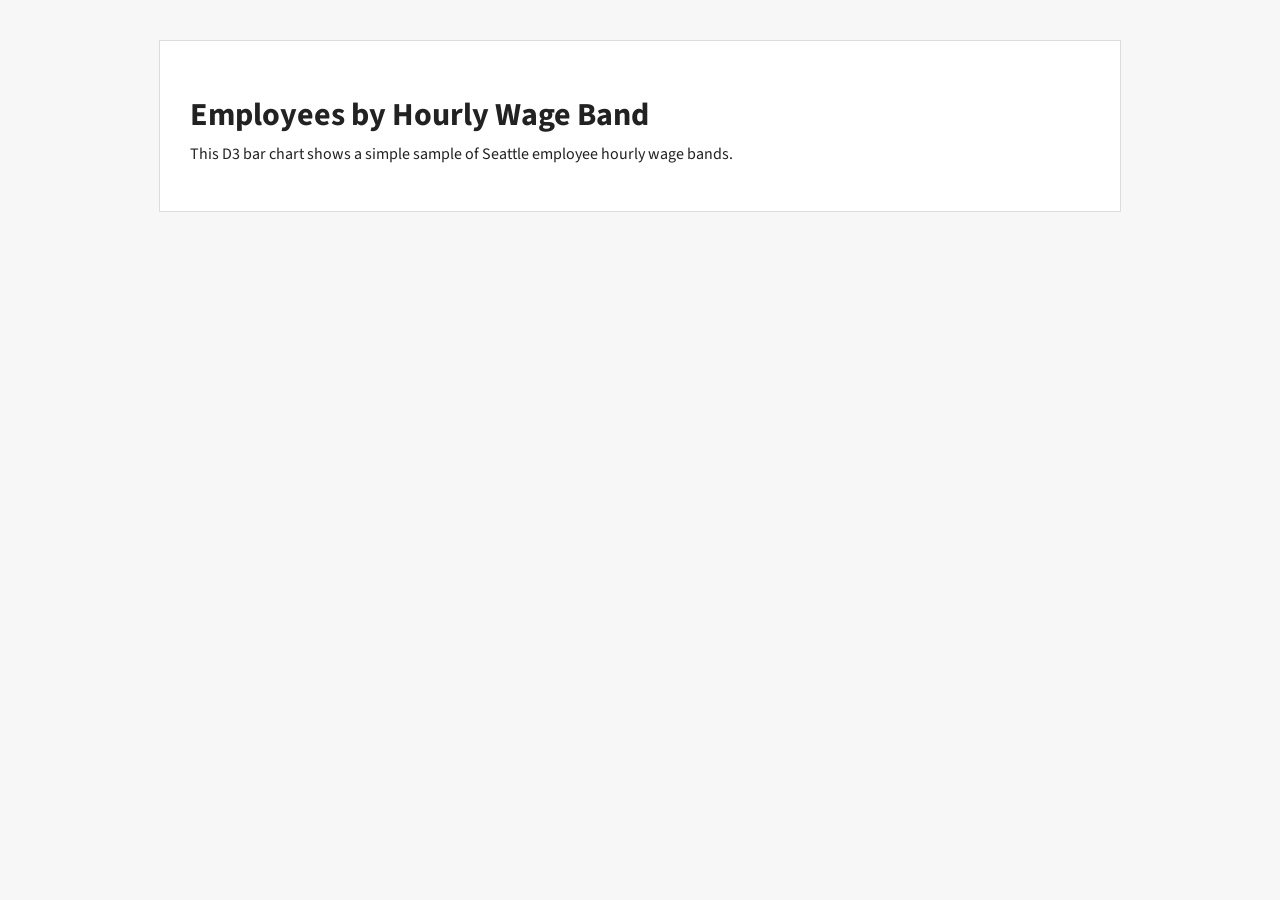
<file: d3-hw1/index.html>
<!DOCTYPE html>
<html lang="en">
    <head>
        <meta charset="utf-8">
        <title>D3 HW1 Bar Chart</title>
        <link rel="stylesheet" href="https://fonts.googleapis.com/css?family=Source+Sans+3">
        <link rel="stylesheet" href="./style.css">
    </head>
    <body>
        <main>
            <h1>Employees by Hourly Wage Band</h1>
            <p>This D3 bar chart shows a simple sample of Seattle employee hourly wage bands.</p>
            <div id="chart"></div>
        </main>

        <script src="https://d3js.org/d3.v7.min.js"></script>
        <script src="./main.js"></script>
    </body>
</html>
</file>
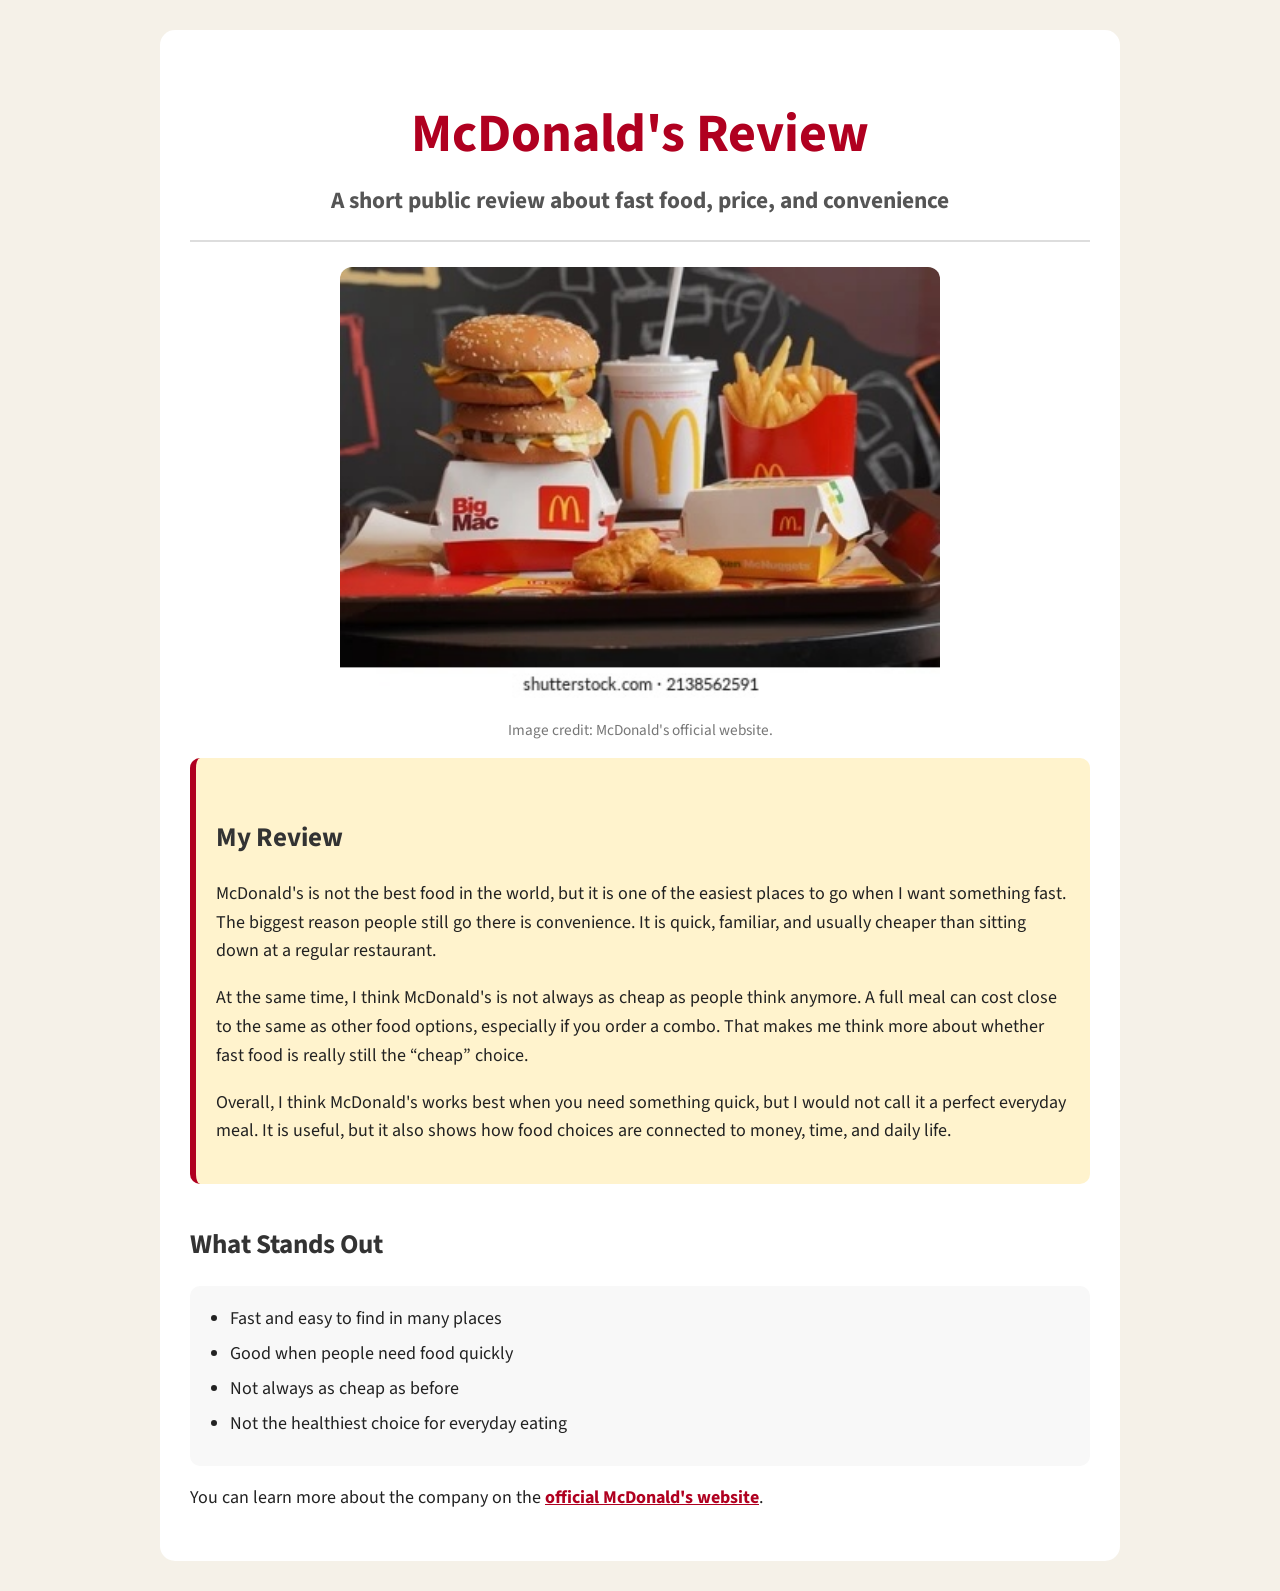
<file: Intro_HTML_CSS/index.html>
<!DOCTYPE html>
<html lang="en">
  <head>
    <meta charset="utf-8">
    <title>McDonald's Review</title>

    <!-- This links my Google Font and CSS file -->
    <link rel="stylesheet" href="https://fonts.googleapis.com/css?family=Source+Sans+3">
    <link rel="stylesheet" href="./style.css">
  </head>

  <body>
    <!-- This is my public-facing review for the HTML/CSS assignment -->
    <div id="page-container">

      <header>
        <h1>McDonald's Review</h1>
        <h3>A short public review about fast food, price, and convenience</h3>
      </header>

      <img 
        class="main-image"
        src="mcdonalds.jpg" 
        alt="McDonald's food">

      <p class="image-credit">
        Image credit: McDonald's official website.

      </p>

      <section class="review-box">
        <h2>My Review</h2>

        <p>
          McDonald's is not the best food in the world, but it is one of the easiest places to go when I want something fast. 
          The biggest reason people still go there is convenience. It is quick, familiar, and usually cheaper than sitting down 
          at a regular restaurant.
        </p>

        <p>
          At the same time, I think McDonald's is not always as cheap as people think anymore. A full meal can cost close to 
          the same as other food options, especially if you order a combo. That makes me think more about whether fast food is 
          really still the “cheap” choice.
        </p>

        <p>
          Overall, I think McDonald's works best when you need something quick, but I would not call it a perfect everyday meal. 
          It is useful, but it also shows how food choices are connected to money, time, and daily life.
        </p>
      </section>

      <section>
        <h2>What Stands Out</h2>

        <ul>
          <li>Fast and easy to find in many places</li>
          <li>Good when people need food quickly</li>
          <li>Not always as cheap as before</li>
          <li>Not the healthiest choice for everyday eating</li>
        </ul>
      </section>

      <p>
        You can learn more about the company on the 
        <a href="https://www.mcdonalds.com/us/en-us.html" target="_blank">official McDonald's website</a>.
      </p>

    </div>
  </body>
</html>
</file>
<file: d3-hw1/style.css>
body {
    margin: 0;
    font-family: "Source Sans 3", sans-serif;
    background-color: #f7f7f7;
    color: #222222;
}

main {
    width: 900px;
    margin: 40px auto;
    padding: 30px;
    background-color: white;
    border: 1px solid #dddddd;
}

h1 {
    margin-bottom: 5px;
}

p {
    margin-top: 0;
}

svg {
    display: block;
    margin-top: 20px;
}

.bar {
    fill: steelblue;
}

.chart-title {
    font-size: 20px;
    font-weight: 700;
}

.axis-label {
    font-size: 14px;
    font-weight: 600;
}
</file>
<file: Intro_HTML_CSS/style.css>
/* Main style for my HTML/CSS review assignment */

body {
  font-family: "Source Sans 3", sans-serif;
  font-size: 18px;
  background-color: #f5f1e8;
  color: #222222;
  margin: 0;
  padding: 0;
}

#page-container {
  width: 80%;
  max-width: 900px;
  margin: 30px auto;
  background-color: white;
  padding: 30px;
  border-radius: 15px;
}

header {
  text-align: center;
  border-bottom: 2px solid #dddddd;
  margin-bottom: 25px;
}

h1 {
  font-size: 3em;
  color: #b00020;
  margin-bottom: 0.2em;
}

h2 {
  color: #333333;
  margin-top: 1.5em;
}

h3 {
  font-size: 1.3em;
  color: #555555;
  margin-top: 0;
}

p {
  line-height: 1.6;
  font-size: 1em;
}

.main-image {
  display: block;
  width: 80%;
  max-width: 600px;
  margin: 20px auto;
  border-radius: 12px;
}

.image-credit {
  text-align: center;
  font-size: 0.85em;
  color: #777777;
}

.review-box {
  background-color: #fff3cd;
  padding: 20px;
  border-left: 6px solid #b00020;
  border-radius: 10px;
}

ul {
  background-color: #f8f8f8;
  padding: 20px 40px;
  border-radius: 10px;
}

li {
  margin-bottom: 10px;
}

a {
  color: #b00020;
  font-weight: bold;
}

a:hover {
  color: #7a0015;
}
</file>
